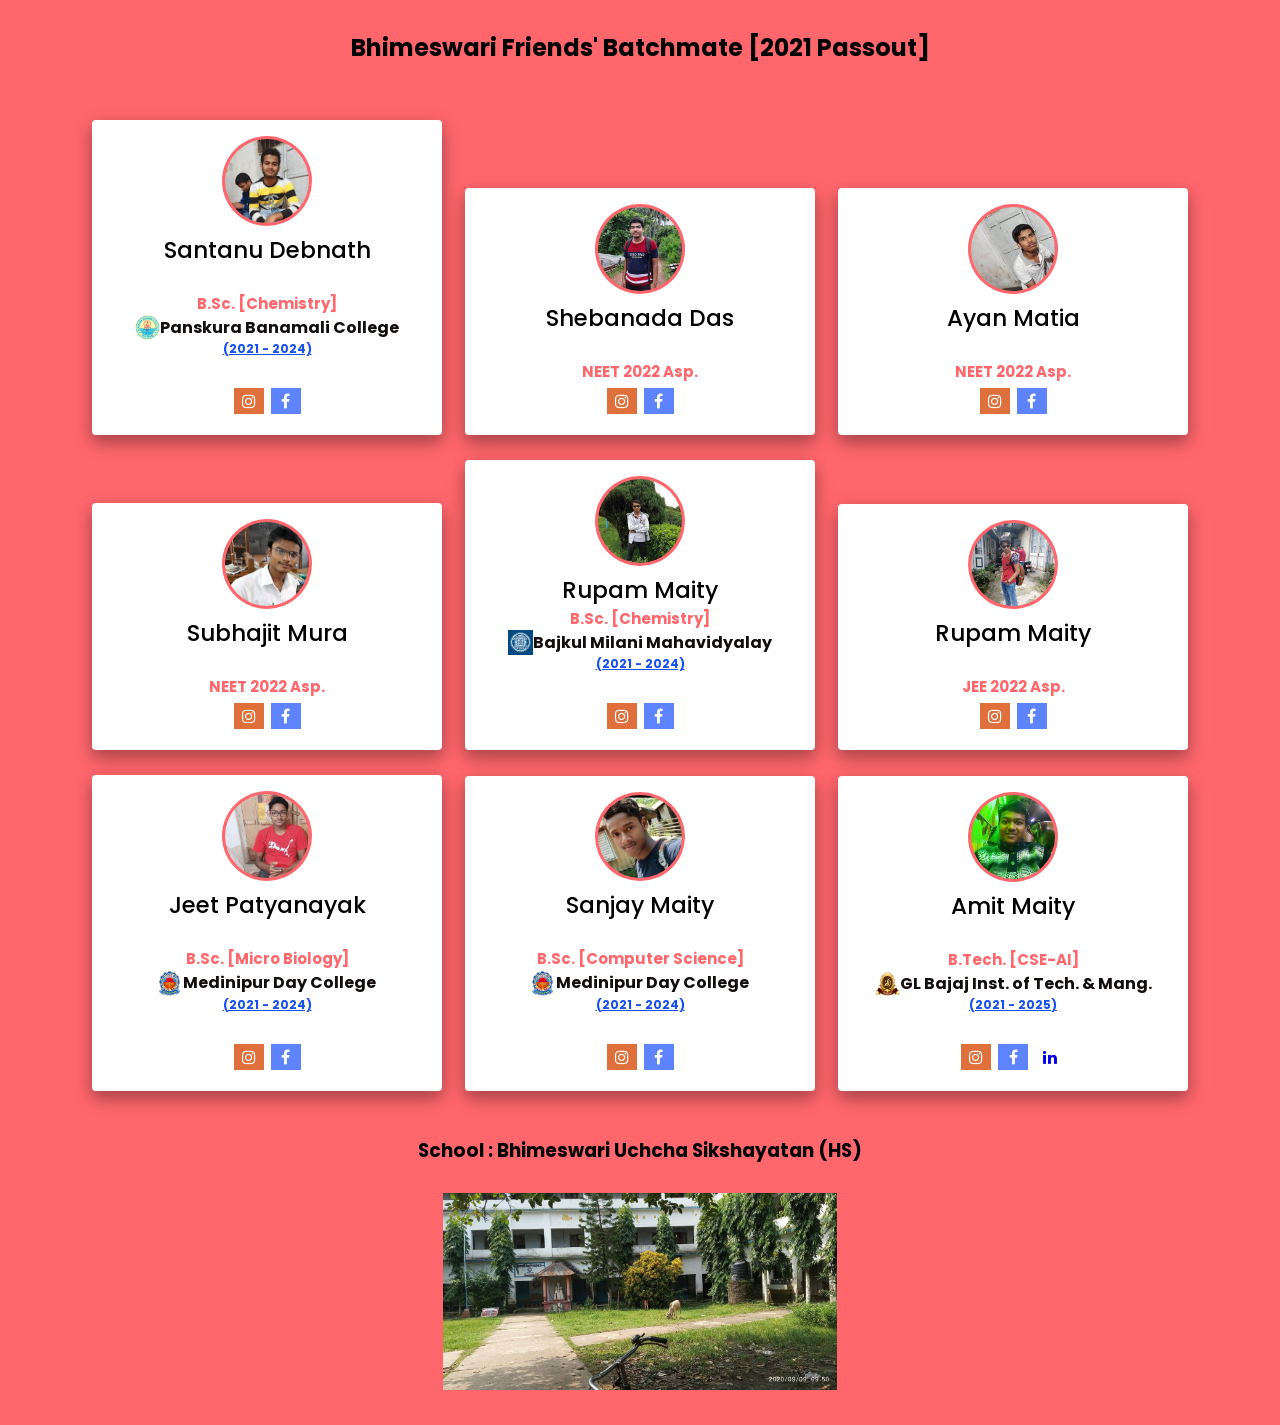
<file: index.html>
<!DOCTYPE html>

<html lang="en">
  <head>
    <meta charset="UTF-8">
    <title>Bhimeswari Friends' </title>

    <link rel="shortcut icon" type="image/x-icon" href="Images/logo.png" />

    
    
    <meta http-equiv="X-UA-Compatible" content="IE=edge">
    <meta name="viewport" content="width=device-width, initial-scale=1.0">

    <meta name="description" content="The greatest gift of life is friendship, and I have received it.">
    <meta name="keywords" content="WBCHSE, HS, 2022, HS, West Bengal , WBCHSE Boards , HS Exam 2020 ,Freinds, bondhu ">
       
         <meta property="og:image" content="https://maityamit.github.io/freinds.github.io/Images/logo.png">
<meta property="og:image:type" content="image/png">
<meta property="og:image:width" content="1024">
<meta property="og:image:height" content="1024">



    <link rel="stylesheet" href="main.css">
    <!-- Fontawesome CDN Link -->
    <link rel="stylesheet" href="https://cdnjs.cloudflare.com/ajax/libs/font-awesome/5.15.2/css/all.min.css"/>
    <link rel="stylesheet" href="https://cdnjs.cloudflare.com/ajax/libs/font-awesome/4.7.0/css/font-awesome.min.css">
     <meta name="viewport" content="width=device-width, initial-scale=1.0">
   </head>

   <body bgcolor="#FF676D">









   <div id="center1">


    

    <h2>Bhimeswari Friends' Batchmate [2021 Passout]</h2>

    <br>
    <br>










    <div class="card">
      
      <img style="border-radius: 50%; width:90px; padding: 3px; background: #FF676D; " src="Images/santanu.jpg" alt="Jane" style="width:30%">


      <div class="details">
        <div class="name">Santanu Debnath</div> <br>
        <div class="course"><b>B.Sc. [Chemistry]</div>

        <div class="college"><img style="width:25px; " src="Images/pans_logo.png">Panskura Banamali College </div>
        <div class="year"><u>(2021 - 2024)</u></div><br>


        <a target="_blank" href="https://www.instagram.com/santanudebnath425" class="fa fa-instagram"></a>
        <a target="_blank" href="https://www.facebook.com/santanu.debnath.92317" class="fa fa-facebook"></a>

      </div>

    </div>

    <div class="card">
      
        <img style="border-radius: 50%; width:90px; padding: 3px; background: #FF676D; " src="Images/shebannada.jpg" alt="Jane" style="width:30%">
  
  
        <div class="details">
          <div class="name">Shebanada Das</div>
          <br>
          <div class="course"><b>NEET 2022 Asp.</div>
          <a href="#" class="fa fa-instagram"></a>
          <a target="_blank" href="https://www.facebook.com/shebananda.das.1" class="fa fa-facebook"></a>

        </div>
  
      </div>

      <div class="card">
      
        <img style="border-radius: 50%; width:90px; padding: 3px; background: #FF676D; " src="Images/ayan_matia.jpg" alt="Jane" style="width:30%">
  
  
        <div class="details">
          <div class="name">Ayan Matia</div>
          <br>
          <div class="course"><b>NEET 2022 Asp.</div>
          <a target="_blank" href="https://www.instagram.com/ayanmatia" class="fa fa-instagram"></a>
          <a target="_blank" href="https://www.facebook.com/ayan.matia.71" class="fa fa-facebook"></a>

        </div>
  
      </div>

    
      <br>


      <div class="card">
      
        <img style="border-radius: 50%; width:90px; padding: 3px; background: #FF676D; " src="Images/subhajit.jpg" alt="Jane" style="width:30%">
  
        <br>
  
        <div class="details">
          <div class="name">Subhajit Mura</div><br>
          <div class="course"><b>NEET 2022 Asp.</div>
          <a target="_blank" href="https://www.instagram.com/subhajit_mura_9609" class="fa fa-instagram"></a>
          <a target="_blank" href="https://www.facebook.com/subhajit.mura.12" class="fa fa-facebook"></a>

        </div>
  
      </div>
  
      <div class="card">
        
          <img style="border-radius: 50%; width:90px; padding: 3px; background: #FF676D; " src="Images/roga_rupam.jpg" alt="Jane" style="width:30%">
    
    
          <div class="details">
            <div class="name">Rupam Maity</div>
            <div class="course"><b>B.Sc. [Chemistry]</div>
      
              <div class="college"><img style="width:25px; " src="Images/bajkul.png">Bajkul Milani Mahavidyalay</div>
              <div class="year"><u>(2021 - 2024)</u></div><br>
            <a target="_blank" href="https://www.instagram.com/rupam_maity07" class="fa fa-instagram"></a>
            <a target="_blank" href="https://www.facebook.com/bimal.mura.395" class="fa fa-facebook"></a>

          </div>
    
        </div>
  
        <div class="card">
        
          <img style="border-radius: 50%; width:90px; padding: 3px; background: #FF676D; " src="Images/mota_rupam.jpg" alt="Jane" style="width:30%">
    
          <br>
    
          <div class="details">
            <div class="name">Rupam Maity</div><br>
            <div class="course"><b>JEE 2022 Asp.</div>

            <a target="_blank" href="https://www.instagram.com/rupammaiti30" class="fa fa-instagram"></a>
            <a target="_blank" href="https://www.facebook.com/rupam.maiti.378" class="fa fa-facebook"></a>

          </div>
    
        </div>

        <br>


        <div class="card">
      
            <img style="border-radius: 50%; width:90px; padding: 3px; background: #FF676D; " src="Images/jeet.jpg" alt="Jane" style="width:30%">
      
      
            <div class="details">
              <div class="name">Jeet Patyanayak</div><br>
              <div class="course"><b>B.Sc. [Micro Biology]</div>
      
              <div class="college"><img style="width:25px; " src="Images/medin_logo.jpg">Medinipur Day College </div>
              <div class="year"><u>(2021 - 2024)</u></div><br>

              <a target="_blank" href="https://www.instagram.com/pattanayak_jeet" class="fa fa-instagram"></a>
              <a target="_blank" href="https://www.facebook.com/profile.php?id=100022535850255" class="fa fa-facebook"></a>


            </div>
      
          </div>
      
          <div class="card">
            
              <img style="border-radius: 50%; width:90px; padding: 3px; background: #FF676D; " src="Images/sanjay.jpg" alt="Jane" style="width:30%">
        
        
              <div class="details">
                <div class="name">Sanjay Maity</div><br>
                <div class="course"><b>B.Sc. [Computer Science]</div>
        
                <div class="college"><img style="width:25px; " src="Images/medin_logo.jpg">Medinipur Day College </div>
                <div class="year"><u>(2021 - 2024)</u></div><br>
                <a target="_blank" href="https://www.instagram.com/sanjaymaity94" class="fa fa-instagram"></a>
                <a target="_blank" href="https://www.facebook.com/rupam.maity.71619" class="fa fa-facebook"></a>
                

              </div>
        
            </div>
      
            <div class="card">
            
              <img style="border-radius: 50%; width:90px; padding: 3px; background: #FF676D; " src="Images/amit.jpg" alt="Jane" style="width:30%">
        
        
              <div class="details">
                <div class="name">Amit Maity</div><br>
                <div class="course"><b>B.Tech. [CSE-AI]</div>
        
                  <div class="college"><img style="width:25px; " src="Images/gl_bajaj.png">GL Bajaj Inst. of Tech. & Mang.</div>
                  <div class="year"><u>(2021 - 2025)</u></div><br>
                <a target="_blank" href="https://www.instagram.com/amit_maity_2003" class="fa fa-instagram"></a>
              
                <a href="#" class="fa fa-facebook"></a>
                <a target="_blank" href="https://www.linkedin.com/in/maityamit" class="fa fa-linkedin"></a>

              </div>
        
            </div>


            <br><br>

            <h3>School : Bhimeswari Uchcha Sikshayatan (HS)</h3>

    <br>


           

            <img style="width:400px; padding: 3px; background: #FF676D; " src="Images/school.jpg" alt="Jane" style="width:30%">


            <br>
            <br>



    </div>


</body>
</html>
</file>
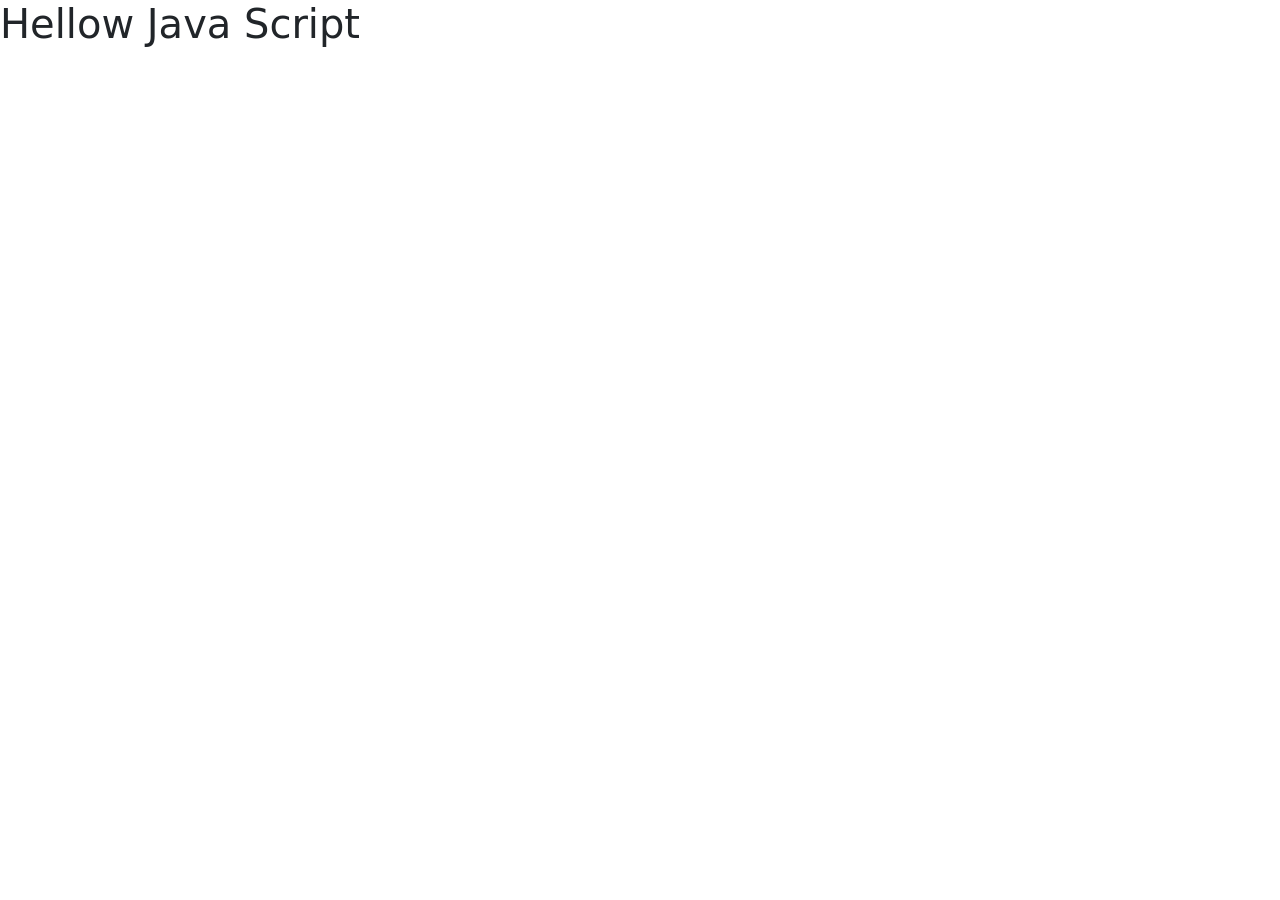
<file: Web-Dev-Angela-Yu/008/index.html>
<!DOCTYPE html>
<html lang="en">
<head>
    <meta charset="UTF-8">
    <meta http-equiv="X-UA-Compatible" content="IE=edge">
    <link href="https://cdn.jsdelivr.net/npm/bootstrap@5.1.3/dist/css/bootstrap.min.css" rel="stylesheet" integrity="sha384-1BmE4kWBq78iYhFldvKuhfTAU6auU8tT94WrHftjDbrCEXSU1oBoqyl2QvZ6jIW3" crossorigin="anonymous">
  <script src="https://cdn.jsdelivr.net/npm/bootstrap@5.1.3/dist/js/bootstrap.bundle.min.js" integrity="sha384-ka7Sk0Gln4gmtz2MlQnikT1wXgYsOg+OMhuP+IlRH9sENBO0LRn5q+8nbTov4+1p" crossorigin="anonymous"></script>
  <script src="https://cdn.jsdelivr.net/npm/@popperjs/core@2.10.2/dist/umd/popper.min.js" integrity="sha384-7+zCNj/IqJ95wo16oMtfsKbZ9ccEh31eOz1HGyDuCQ6wgnyJNSYdrPa03rtR1zdB" crossorigin="anonymous"></script>
  <script src="https://cdn.jsdelivr.net/npm/bootstrap@5.1.3/dist/js/bootstrap.min.js" integrity="sha384-QJHtvGhmr9XOIpI6YVutG+2QOK9T+ZnN4kzFN1RtK3zEFEIsxhlmWl5/YESvpZ13" crossorigin="anonymous"></script>
    <meta name="viewport" content="width=device-width, initial-scale=1.0">
    <script src="JS/js.js"></script>

    <title>Java Script Example</title>
</head>
<body>
    
    <h1>Hellow Java Script</h1>

</body>
</html>
</file>
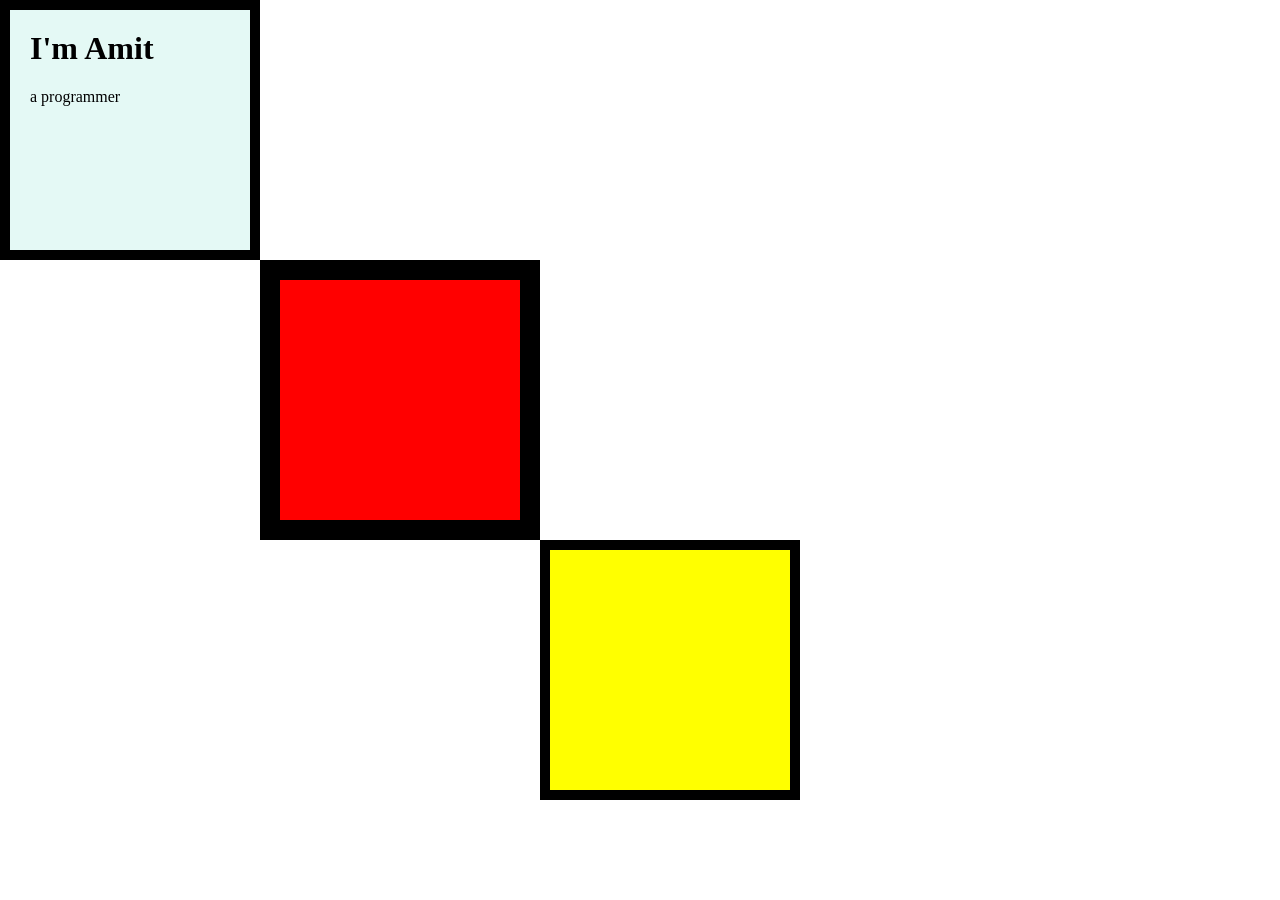
<file: Web-Dev-Angela-Yu/004/001/index.html>
<!DOCTYPE html>
<html lang="en">
<head>
    <meta charset="UTF-8">
    <meta http-equiv="X-UA-Compatible" content="IE=edge">
    <meta name="viewport" content="width=device-width, initial-scale=1.0">
    <title>Amit Maity</title>
    <link rel="stylesheet" href="CSS/style.css">
    <link rel="icon" href="favicon.ico?v=2">


</head>
<body>


    <div class="top-container">

      <h1>I'm Amit</h1>
      <p>a programmer</p>

   </div>

   <div class="middle-container">

   </div>

   <div class="bottom-container">

   </div>

    
</body>
</html>
</file>
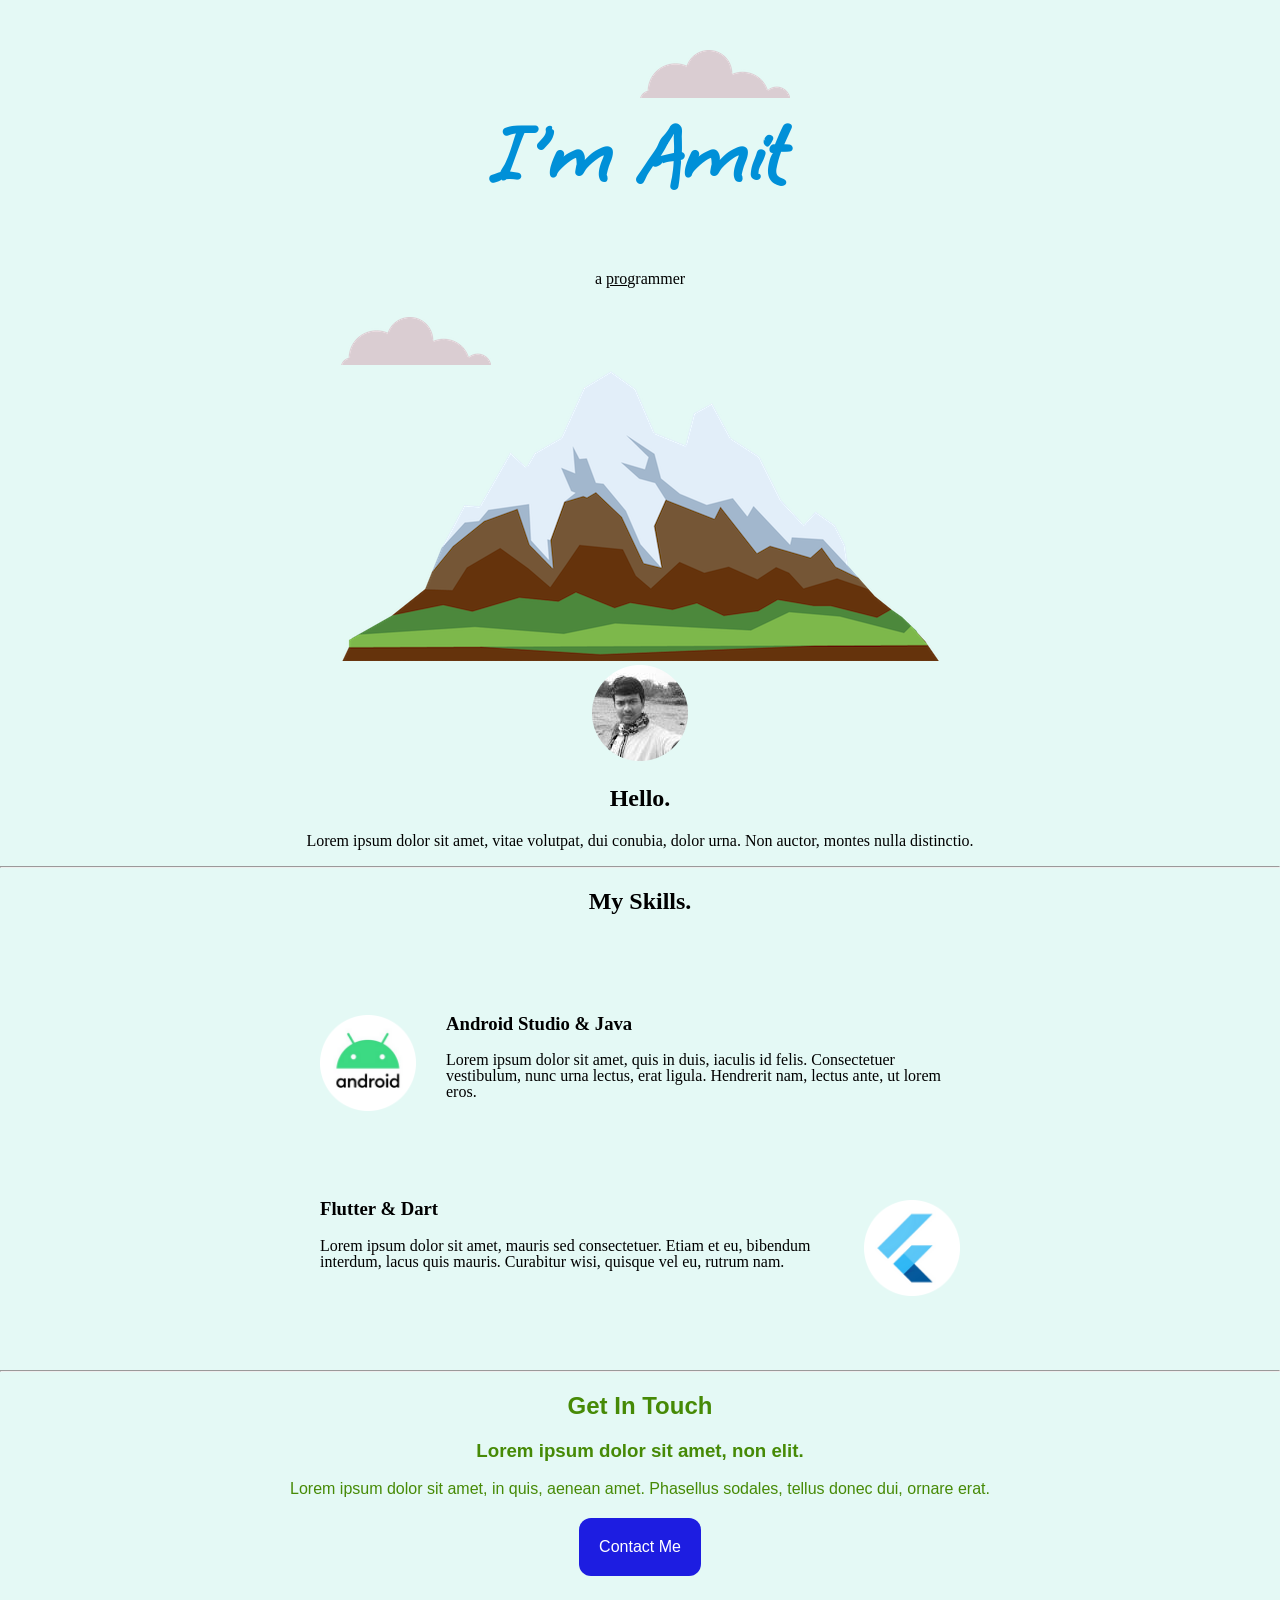
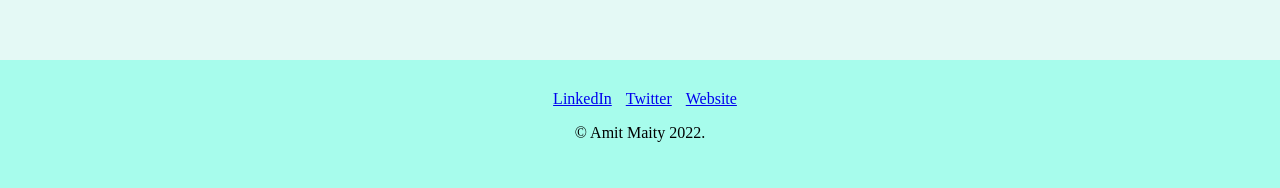
<file: Web-Dev-Angela-Yu/004/002/index.html>
<!DOCTYPE html>
<html lang="en">
<head>
    <meta charset="UTF-8">
    <meta http-equiv="X-UA-Compatible" content="IE=edge">
    <link rel="preconnect" href="https://fonts.googleapis.com">
    <link rel="preconnect" href="https://fonts.gstatic.com" crossorigin>
    <link href="https://fonts.googleapis.com/css2?family=Grape+Nuts&display=swap" rel="stylesheet">
    <meta name="viewport" content="width=device-width, initial-scale=1.0">
    <title>Amit Maity</title>
    <link rel="stylesheet" href="CSS/style.css">
    <link rel="icon" href="favicon.ico?v=2">


</head>
<body>


    <div class="top-container">

        <img class="top_cloud" src="Images/cloud.png" alt="cloud_image">

      <h1>I'm Amit</h1>
      <p>a <span class="pro">pro</span>grammer</p>
      <img class="bottom_cloud" src="Images/cloud.png" alt="cloud_image">
      <img src="Images/mountain.png" alt="cloud_image">

   </div>

   <div class="middle-container">
    <div class="profile">
      <img src="Images/my_image.png" alt="">
      <h2>Hello.</h2>
      <p>Lorem ipsum dolor sit amet, vitae volutpat, dui conubia, dolor urna. Non auctor, montes nulla distinctio.</p>
    </div>
    <hr>
    <div class="skills">
      <h2>My Skills.</h2>
      <div class="skill-row">
        <img class="skill-images1" src="Images/android.png" alt="">
        <h3>Android Studio & Java</h3>
        <p>Lorem ipsum dolor sit amet, quis in duis, iaculis id felis. Consectetuer vestibulum, nunc urna lectus, erat ligula. Hendrerit nam, lectus ante, ut lorem eros.</p>
      </div>
      <div class="skill-row">
        <img class="skill-images2" src="Images/flutter.png" alt="">
        <h3>Flutter & Dart</h3>
        <p>Lorem ipsum dolor sit amet, mauris sed consectetuer. Etiam et eu, bibendum interdum, lacus quis mauris. Curabitur wisi, quisque vel eu, rutrum nam.</p>
      </div>
    </div>
    <hr>
    <div class="contact-me">
      <h2>Get In Touch</h2>
      <h3>Lorem ipsum dolor sit amet, non elit.</h3>
      <p>Lorem ipsum dolor sit amet, in quis, aenean amet. Phasellus sodales, tellus donec dui, ornare erat.</p>
      <a href="mailto:maityamit308@gmail.com"><button type="button" class="btn">Contact Me</button></a>
    </div>
  </div>
  
  
  <div class="bottom-container">
    <a class="footer-link" href="https://www.linkedin.com/in/maityamit">LinkedIn</a>
    <a class="footer-link" href="https://twitter.com/_maityamit">Twitter</a>
    <a class="footer-link" href="https://www.github.com/maityamit">Website</a>
    <p>© Amit Maity 2022.</p>
  </div>
  

    
</body>
</html>
</file>
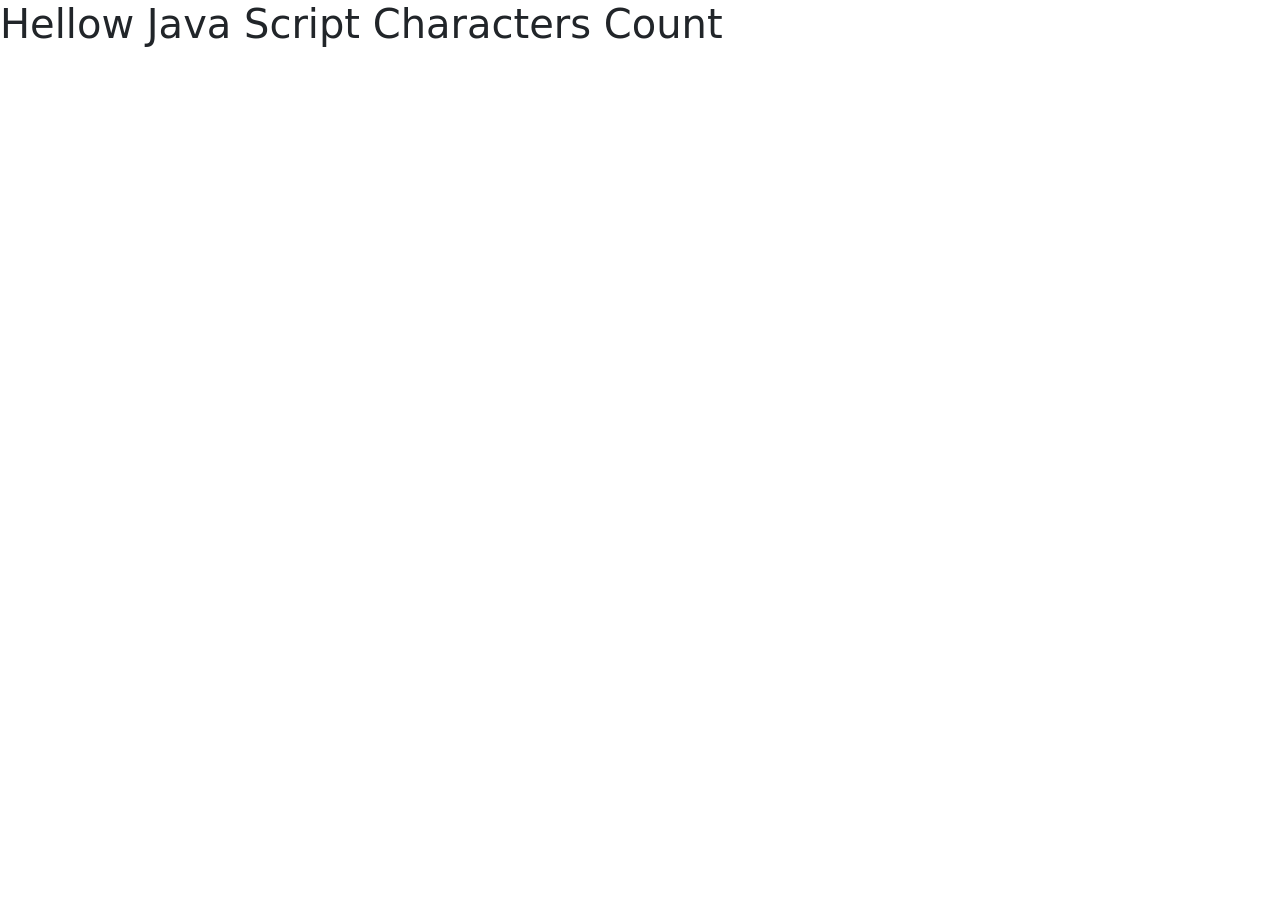
<file: Web-Dev-Angela-Yu/008/String len and no of char/index.html>
<!DOCTYPE html>
<html lang="en">
<head>
    <meta charset="UTF-8">
    <meta http-equiv="X-UA-Compatible" content="IE=edge">
    <link href="https://cdn.jsdelivr.net/npm/bootstrap@5.1.3/dist/css/bootstrap.min.css" rel="stylesheet" integrity="sha384-1BmE4kWBq78iYhFldvKuhfTAU6auU8tT94WrHftjDbrCEXSU1oBoqyl2QvZ6jIW3" crossorigin="anonymous">
  <script src="https://cdn.jsdelivr.net/npm/bootstrap@5.1.3/dist/js/bootstrap.bundle.min.js" integrity="sha384-ka7Sk0Gln4gmtz2MlQnikT1wXgYsOg+OMhuP+IlRH9sENBO0LRn5q+8nbTov4+1p" crossorigin="anonymous"></script>
  <script src="https://cdn.jsdelivr.net/npm/@popperjs/core@2.10.2/dist/umd/popper.min.js" integrity="sha384-7+zCNj/IqJ95wo16oMtfsKbZ9ccEh31eOz1HGyDuCQ6wgnyJNSYdrPa03rtR1zdB" crossorigin="anonymous"></script>
  <script src="https://cdn.jsdelivr.net/npm/bootstrap@5.1.3/dist/js/bootstrap.min.js" integrity="sha384-QJHtvGhmr9XOIpI6YVutG+2QOK9T+ZnN4kzFN1RtK3zEFEIsxhlmWl5/YESvpZ13" crossorigin="anonymous"></script>
    <meta name="viewport" content="width=device-width, initial-scale=1.0">
    <script src="JS/js.js"></script>

    <title>Characters Count</title>
</head>
<body>
    
    <h1>Hellow Java Script Characters Count</h1>

</body>
</html>
</file>
<file: main.css>
/* Google Font CDN Link */
@import url('https://fonts.googleapis.com/css2?family=Poppins:wght@200;300;400;500;600;700&display=swap');
*{
  margin: 0;
  padding: 0;
  box-sizing: border-box;
  font-family: 'Poppins',sans-serif;
}

#center1 {
    text-align: center;
    border: 3px;
    margin-top: 30px;
  }

.center1 .card .img{
    height: 30px;
    width: 30px;
    border-radius: 50%;
    padding: 3px;
    background: #FF676D;
    margin-bottom: 14px;
  }

.card .name{
    font-size: 23px;
    font-weight: 500;
  }
  .card .course{
    font-size: 15px;
    font-style: normal;
    vertical-align: middle;
  justify-content: center;
  display: flex;
    text-align: center;
    color: #FF676D;
  }
  .card .college{
    font-size: 16px;
    font-style: normal;
  justify-content: center;
  display: flex;
    text-align: center;
    color: #130d0d;
  }

  .card .year{
    font-size: 12px;
    font-style: normal;
  justify-content: center;
  display: flex;
    text-align: center;
    color: #164fee;
  }

  .card{

    background-color: #ffffff; /* Green */
    border: none;
    color: #000000;
    padding: 15px 32px;
    text-align: center;
    text-decoration: none;
    margin-top: 5px;
    margin-bottom: 20px;
    width: 350px;
    cursor:pointer;
    margin-left: 10px;
    margin-right: 10px;
    border-radius: 4px;
    display: inline-block;
    font-size: 16px;
    padding: 16px;
    box-shadow: 0 8px 16px 0 rgba(0,0,0,0.2), 0 6px 20px 0 rgba(0,0,0,0.19);
  
  }

  .fa {
    padding: 5px;
    font-size: 10px;
    width: 30px;
    text-align: center;
    text-decoration: none;
    margin: 5px 2px;
  }

  .fa-instagram {
    background: #df703c;
    color: white;
  }

  .fa-facebook {
    background: #5d83fd;
    color: white;
  }
</file>
<file: Web-Dev-Angela-Yu/004/001/CSS/style.css>
body{
  margin: 0;
}

h1{
  margin-top: 0;
}


.top-container{
  background-color: #E4F9F5;
  padding: 20px;
  border: solid 10px;
  width: 200px;
  height: 200px;
}

.middle-container{
  background-color: red;
  padding: 20px;
  border: solid 20px;
  margin-left: 260px;
  width: 200px;
  height: 200px;
}

.bottom-container{
  background-color: yellow;
  padding: 20px;
  border: solid 10px;
  width: 200px;
  margin-left: 540px;
  height: 200px;
}
</file>
<file: Web-Dev-Angela-Yu/004/002/CSS/style.css>
body{
  margin: 0;
  text-align: center;
  background-color: #E4F9F5;
}

h1{
  margin-top: 0;
  font-family: 'Grape Nuts', cursive;
  color: rgb(0, 144, 216);
  font-size: 562%;
}

.top_cloud{
  position: absolute;
  margin-right: 600px;
  top: 50px;

}

.bottom_cloud{
  position: absolute;
  margin-left: 0px;
  bottom: 300px;
}

.top-container{
  background-color: #E4F9F5;
  position: relative;
  padding-top: 100px;
}

.pro{
  text-decoration: underline;
}

.middle-container{
  background-color: #E4F9F5;

}

.bottom-container{
  background-color: #a7fcec;
  margin-top: 80px;
  padding: 30px;


}

.skill-row{
  width: 50%;
  margin: 100px auto 100px auto;
  text-align: left;
  line-height: 1;
}

.skill-images1{
  width: 15%;
  margin-right: 30px;
  float: left;
}

.skill-images2{
  width: 15%;
  margin-left: 30px;
  float: right;
}

.contact-me{
  font-family: sans-serif;
  color: rgb(70, 138, 6);
}

.btn{
  background-color: #1d1de1;
  border: none;
  color: white;
  padding: 20px;
  text-align: center;
  border-radius: 12px;
  text-decoration: none;
  font-size: 67px;
  display: inline-block;
  font-size: 16px;
  margin: 4px 2px;
  
}

.footer-link{
  margin-left: 10px;
  font-family: cursive;
}
</file>
